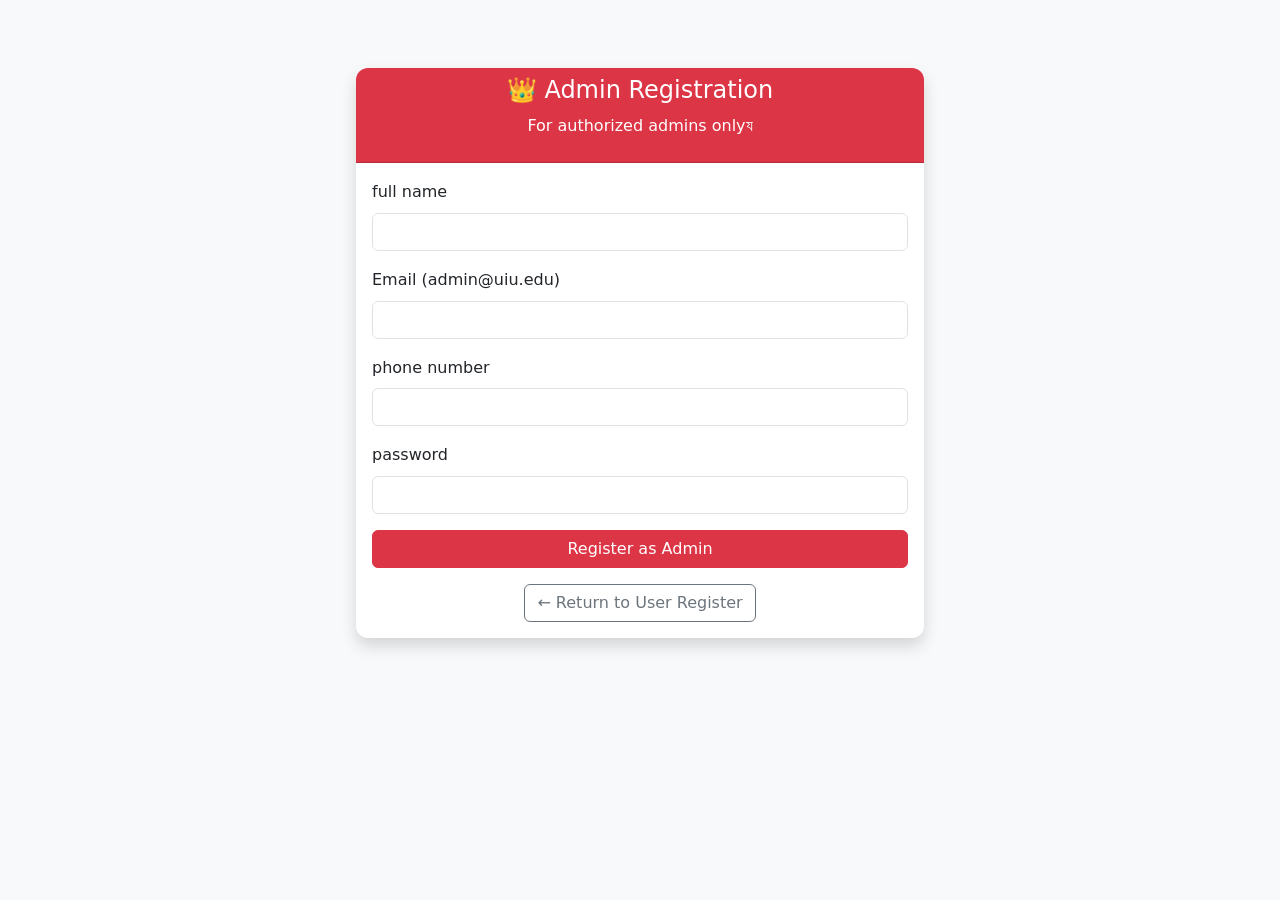
<file: friends-loan-platform/src/main/resources/static/admin-register.html>
<!DOCTYPE html>
<html lang="bn">
<head>
    <meta charset="UTF-8">
    <meta name="viewport" content="width=device-width, initial-scale=1.0">
    <title>Admin Register - UIU Friends</title>
    <link href="https://cdn.jsdelivr.net/npm/bootstrap@5.3.3/dist/css/bootstrap.min.css" rel="stylesheet">
    <link rel="stylesheet" href="css/style.css">
</head>
<body class="bg-light">
<div class="container mt-5">
    <div class="row justify-content-center">
        <div class="col-md-6">
            <div class="card shadow">
                <div class="card-header bg-danger text-white text-center">
                    <h4>👑 Admin Registration</h4>
                    <p>For authorized admins onlyয</p>
                </div>
                <div class="card-body">
                    <form id="adminRegisterForm">
                        <div class="mb-3">
                            <label class="form-label">full name</label>
                            <input type="text" id="adminName" class="form-control" required>
                        </div>
                        <div class="mb-3">
                            <label class="form-label">Email (admin@uiu.edu)</label>
                            <input type="email" id="adminEmail" class="form-control" required>
                        </div>
                        <div class="mb-3">
                            <label class="form-label">phone number</label>
                            <input type="tel" id="adminPhone" class="form-control">
                        </div>
                        <div class="mb-3">
                            <label class="form-label">password</label>
                            <input type="password" id="adminPassword" class="form-control" required>
                        </div>
                        <button type="submit" class="btn btn-danger w-100">Register as Admin</button>
                    </form>

                    <div class="text-center mt-3">
                        <a href="register.html" class="btn btn-outline-secondary">← Return to User Register</a>
                    </div>
                </div>
            </div>
        </div>
    </div>
</div>

<script src="js/app.js"></script>
<script src="https://cdn.jsdelivr.net/npm/bootstrap@5.3.3/dist/js/bootstrap.bundle.min.js"></script>

<script>
    document.getElementById('adminRegisterForm').addEventListener('submit', async (e) => {
        e.preventDefault();

        const data = {
            name: document.getElementById('adminName').value,
            email: document.getElementById('adminEmail').value,
            phone: document.getElementById('adminPhone').value,
            password: document.getElementById('adminPassword').value,
            role: "ADMIN"   // Important: Admin role
        };

        try {
            const response = await fetch('/api/auth/register', {
                method: 'POST',
                headers: { 'Content-Type': 'application/json' },
                body: JSON.stringify(data)
            });

            if (response.ok) {
                alert("Admin account created successfully! Please login.");
                window.location.href = "login.html";
            } else {
                const error = await response.text();
                alert("Error: " + error);
            }
        } catch (err) {
            alert("Registration failed. Please try again.");
        }
    });
</script>
</body>
</html>
</file>
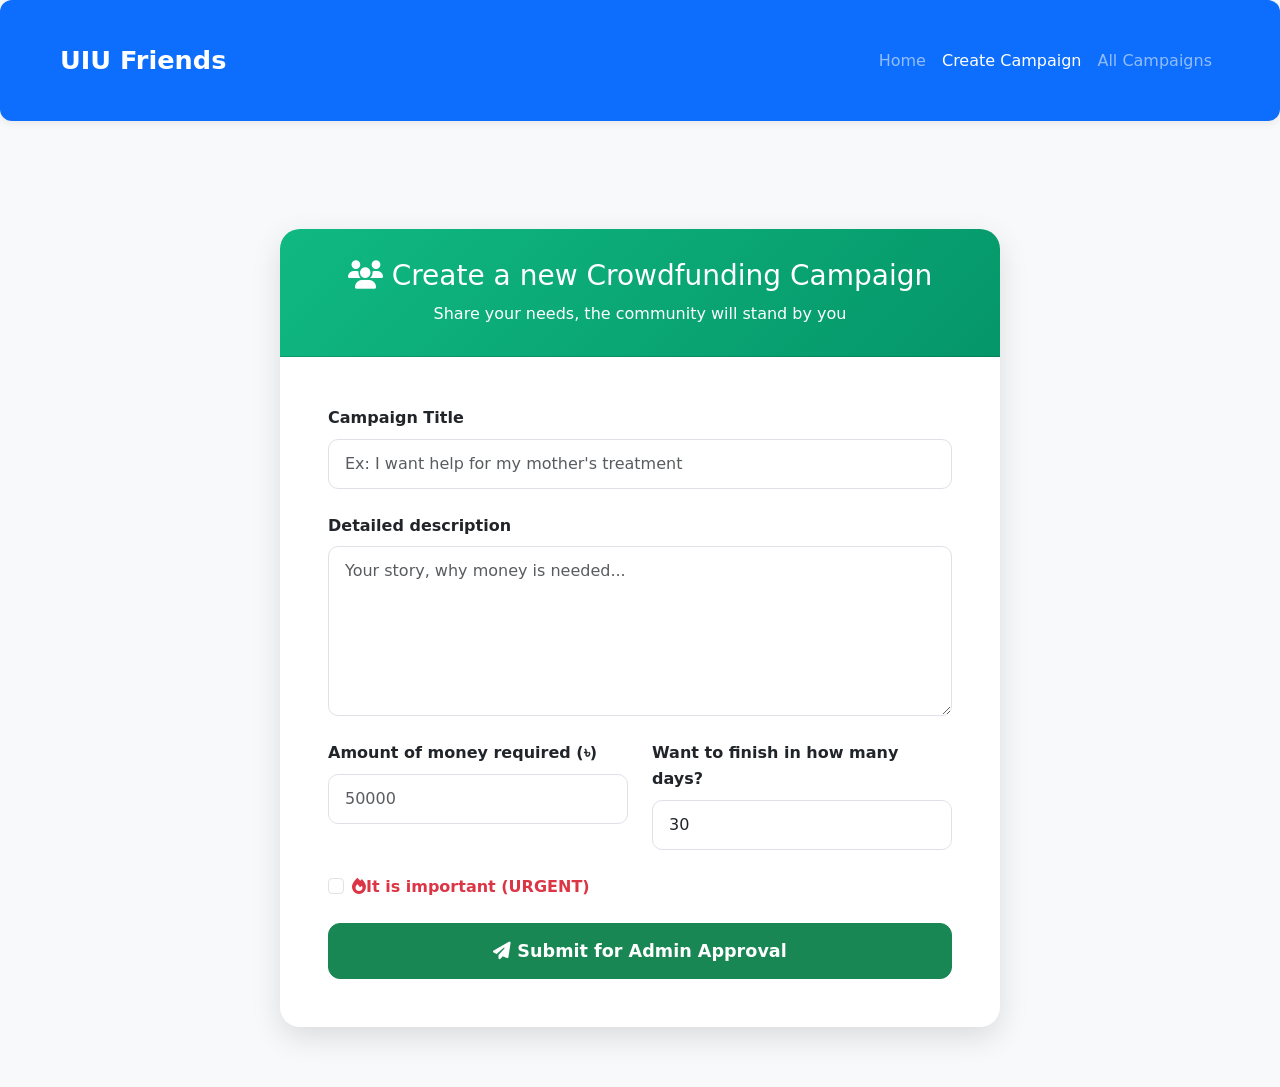
<file: friends-loan-platform/src/main/resources/static/create-crowdfunding.html>
<!DOCTYPE html>
<html lang="bn">
<head>
    <meta charset="UTF-8">
    <meta name="viewport" content="width=device-width, initial-scale=1.0">
    <title>Create Crowdfunding - UIU Friends</title>
    <link href="https://cdn.jsdelivr.net/npm/bootstrap@5.3.3/dist/css/bootstrap.min.css" rel="stylesheet">
    <link rel="stylesheet" href="css/style.css">
    <link href="https://cdnjs.cloudflare.com/ajax/libs/font-awesome/6.5.0/css/all.min.css" rel="stylesheet">
    <style>
        .create-card {
            max-width: 720px;
            margin: 40px auto;
            border-radius: 20px;
            box-shadow: 0 10px 30px rgba(0,0,0,0.12);
            overflow: hidden;
        }
        .card-header {
            background: linear-gradient(135deg, #10b981, #059669);
            color: white;
            padding: 30px 25px;
            text-align: center;
        }
        .form-control, .form-select {
            border-radius: 10px;
            padding: 12px 16px;
        }
        .btn-submit {
            padding: 14px;
            font-size: 1.1rem;
            font-weight: 600;
            border-radius: 12px;
        }
    </style>
</head>
<body class="bg-light">

<!-- Navbar -->
<nav class="navbar navbar-expand-lg navbar-dark bg-primary">
    <div class="container">
        <a class="navbar-brand fw-bold" href="dashboard.html">UIU Friends</a>
        <div class="navbar-nav ms-auto">
            <a class="nav-link" href="dashboard.html">Home</a>
            <a class="nav-link active" href="create-crowdfunding.html">Create Campaign</a>
            <a class="nav-link" href="crowdfunding.html">All Campaigns</a>
        </div>
    </div>
</nav>

<div class="container mt-5">
    <div class="create-card card">
        <div class="card-header">
            <h3><i class="fas fa-users"></i> Create a new Crowdfunding Campaign</h3>
            <p class="mb-0">Share your needs, the community will stand by you</p>
        </div>
        <div class="card-body p-5">
            <form id="createCrowdfundingForm">
                <div class="mb-4">
                    <label class="form-label fw-bold">Campaign Title</label>
                    <input type="text" id="title" class="form-control" placeholder="Ex: I want help for my mother's treatment" required>
                </div>

                <div class="mb-4">
                    <label class="form-label fw-bold">Detailed description</label>
                    <textarea id="description" class="form-control" rows="6" placeholder="Your story, why money is needed..." required></textarea>
                </div>

                <div class="row">
                    <div class="col-md-6 mb-4">
                        <label class="form-label fw-bold">Amount of money required (৳)</label>
                        <input type="number" id="amountNeeded" class="form-control" placeholder="50000" required>
                    </div>
                    <div class="col-md-6 mb-4">
                        <label class="form-label fw-bold">Want to finish in how many days?</label>
                        <input type="number" id="deadlineDays" class="form-control" value="30" required>
                    </div>
                </div>

                <div class="mb-4 form-check">
                    <input type="checkbox" id="isUrgent" class="form-check-input">
                    <label class="form-check-label fw-bold text-danger" for="isUrgent">
                        <i class="fas fa-fire"></i>It is important (URGENT)
                    </label>
                </div>

                <button type="submit" class="btn btn-success btn-submit w-100">
                    <i class="fas fa-paper-plane"></i> Submit for Admin Approval
                </button>
            </form>
        </div>
    </div>
</div>

<script src="https://cdn.jsdelivr.net/npm/bootstrap@5.3.3/dist/js/bootstrap.bundle.min.js"></script>
<script src="js/app.js"></script>
<script>
    document.getElementById("createCrowdfundingForm").addEventListener("submit", async (e) => {
        e.preventDefault();

        const request = {
            title: document.getElementById("title").value,
            description: document.getElementById("description").value,
            amountNeeded: parseFloat(document.getElementById("amountNeeded").value),
            deadlineDays: parseInt(document.getElementById("deadlineDays").value),
            isUrgent: document.getElementById("isUrgent").checked
        };

        try {
            await apiRequest("/crowdfunding", "POST", request);
            alert("🎉 Crowdfunding campaign created!\nAdmin If approved, it will be published.");
            window.location.href = "crowdfunding.html";
        } catch (error) {
            alert("Error: " + error.message);
        }
    });
</script>
</body>
</html>
</file>
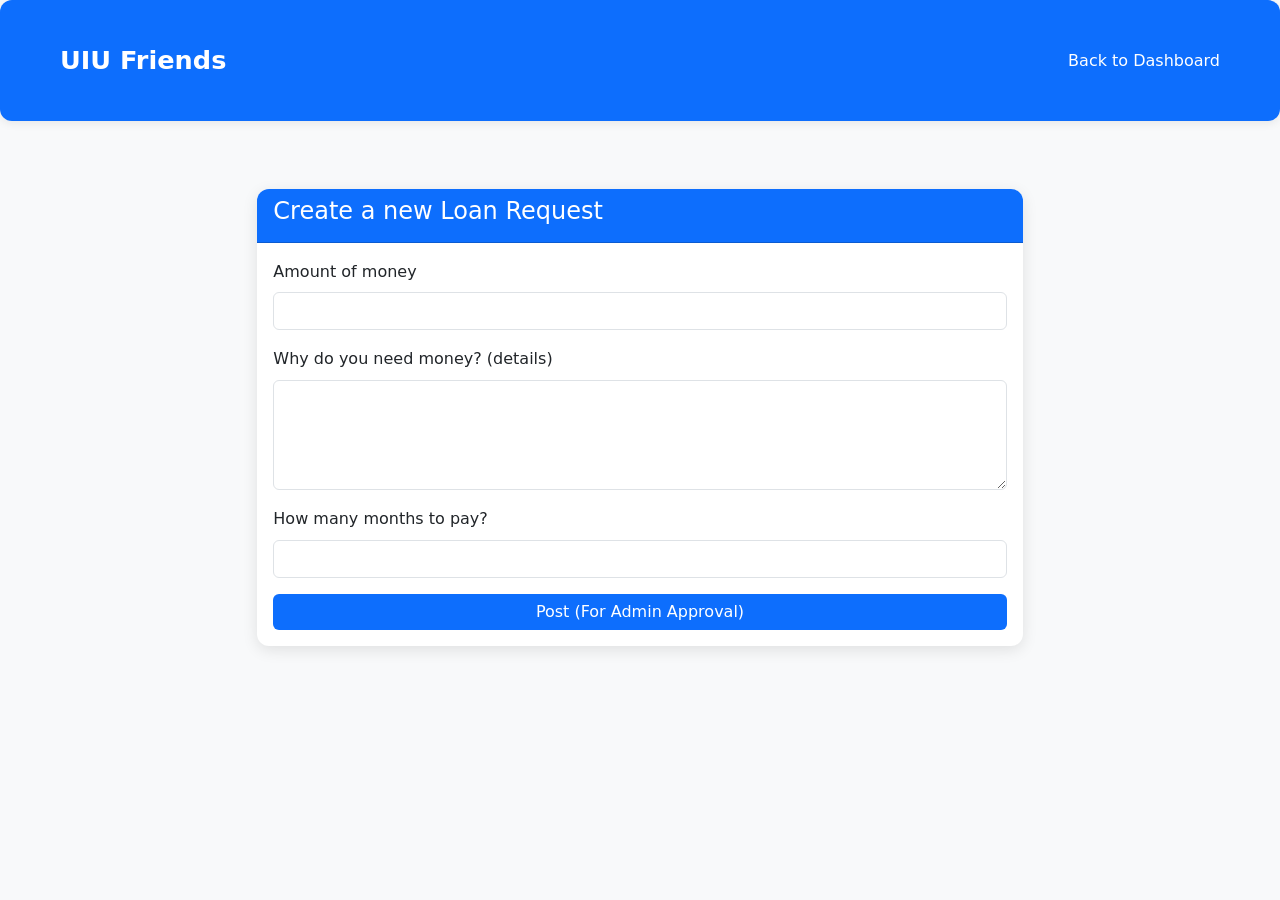
<file: friends-loan-platform/src/main/resources/static/create-loan.html>
<!DOCTYPE html>
<html lang="bn">
<head>
    <meta charset="UTF-8">
    <meta name="viewport" content="width=device-width, initial-scale=1.0">
    <title>Create Loan Post</title>
    <link href="https://cdn.jsdelivr.net/npm/bootstrap@5.3.3/dist/css/bootstrap.min.css" rel="stylesheet">
    <link rel="stylesheet" href="css/style.css">
</head>
<body>
<nav class="navbar navbar-expand-lg navbar-dark bg-primary">
    <div class="container">
        <a class="navbar-brand" href="dashboard.html">UIU Friends</a>
        <a class="nav-link text-white" href="dashboard.html">Back to Dashboard</a>
    </div>
</nav>

<div class="container mt-5">
    <div class="row justify-content-center">
        <div class="col-lg-8">
            <div class="card">
                <div class="card-header bg-primary text-white">
                    <h4>Create a new Loan Request</h4>
                </div>
                <div class="card-body">
                    <form id="createLoanForm">
                        <div class="mb-3">
                            <label class="form-label">Amount of money</label>
                            <input type="number" id="amount" class="form-control" required>
                        </div>
                        <div class="mb-3">
                            <label class="form-label">Why do you need money? (details)</label>
                            <textarea id="purpose" class="form-control" rows="4" required></textarea>
                        </div>
                        <div class="mb-3">
                            <label class="form-label">How many months to pay?</label>
                            <input type="number" id="repaymentMonths" class="form-control" min="1" max="36" required>
                        </div>
                        <button type="submit" class="btn btn-primary w-100">Post (For Admin Approval)</button>
                    </form>
                </div>
            </div>
        </div>
    </div>
</div>

<script src="js/app.js"></script>
<script src="https://cdn.jsdelivr.net/npm/bootstrap@5.3.3/dist/js/bootstrap.bundle.min.js"></script>

<script>
    document.getElementById("createLoanForm").addEventListener("submit", async (e) => {
        e.preventDefault();

        const request = {
            amount: parseFloat(document.getElementById("amount").value),
            purpose: document.getElementById("purpose").value,
            repaymentMonths: parseInt(document.getElementById("repaymentMonths").value)
        };

        try {
            await apiRequest("/loans", "POST", request);
            alert("Loan Post has been created successfully! Admin will publish if approved.");
            window.location.href = "loan-posts.html";
        } catch (error) {
            alert("Error: " + error.message);
        }
    });
</script>
</body>
</html>
</file>
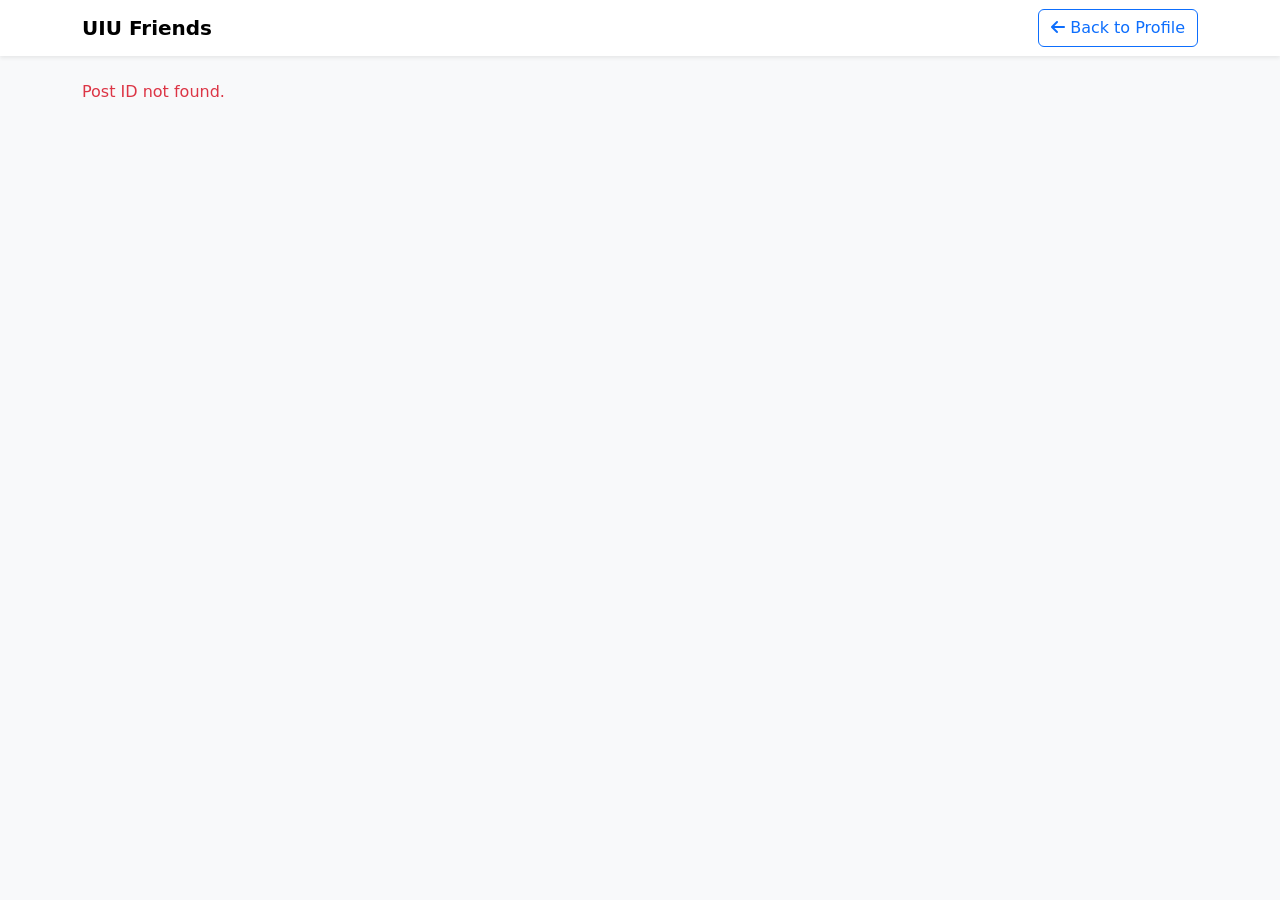
<file: friends-loan-platform/src/main/resources/static/loan-offers.html>
<!DOCTYPE html>
<html lang="bn">
<head>
    <meta charset="UTF-8">
    <meta name="viewport" content="width=device-width, initial-scale=1.0">
    <title>Offers - UIU Friends</title>
    <link href="https://cdn.jsdelivr.net/npm/bootstrap@5.3.3/dist/css/bootstrap.min.css" rel="stylesheet">
    <link href="https://cdnjs.cloudflare.com/ajax/libs/font-awesome/6.5.0/css/all.min.css" rel="stylesheet">
</head>
<body class="bg-light">

<nav class="navbar navbar-expand-lg navbar-light bg-white shadow-sm">
    <div class="container">
        <a class="navbar-brand fw-bold" href="dashboard.html">UIU Friends</a>
        <a href="profile.html" class="btn btn-outline-primary"><i class="fas fa-arrow-left"></i> Back to Profile</a>
    </div>
</nav>

<div class="container mt-4">
    <h3 id="loanTitle"></h3>
    <div id="offersContainer" class="mt-4"></div>
</div>

<script src="https://cdn.jsdelivr.net/npm/bootstrap@5.3.3/dist/js/bootstrap.bundle.min.js"></script>
<script src="js/app.js"></script>
<script>
    const urlParams = new URLSearchParams(window.location.search);
    const loanId = urlParams.get('id');

    async function loadOffers() {
        if (!loanId) {
            document.getElementById("offersContainer").innerHTML = `<p class="text-danger">Post ID not found.</p>`;
            return;
        }

        const container = document.getElementById("offersContainer");
        container.innerHTML = "<p class='text-center text-muted'>Loading offers...</p>";

        try {
            const offers = await apiRequest(`/loans/${loanId}/offers`, "GET");

            container.innerHTML = "";

            if (offers.length === 0) {
                container.innerHTML = `<p class="text-center text-muted py-5">No offers yet.</p>`;
                return;
            }

            offers.forEach(offer => {
                let statusHTML = '';

                if (offer.status === 'ACCEPTED') {
                    statusHTML = `<span class="badge bg-success fs-6">ACCEPTED</span>`;
                } else if (offer.status === 'REJECTED') {
                    statusHTML = `<span class="badge bg-danger fs-6">REJECTED</span>`;
                } else {
                    statusHTML = `<button onclick="acceptThisOffer(${offer.id})" class="btn btn-success btn-sm">Accept Offer</button>`;
                }

                const cardHTML = `
                    <div class="col-12 mb-3">
                        <div class="card ${offer.status === 'ACCEPTED' ? 'border-success' : offer.status === 'REJECTED' ? 'border-danger opacity-75' : ''}">
                            <div class="card-body">
                                <div class="d-flex justify-content-between align-items-start">
                                    <div>
                                        <h6 class="mb-1">${offer.lender.name}</h6>
                                        <p class="mb-1">Interest Rate: <strong>${offer.interestRate}%</strong></p>
                                        ${offer.message ? `<p class="text-muted small">${offer.message}</p>` : ''}
                                    </div>
                                    <div class="text-end">
                                        ${statusHTML}
                                    </div>
                                </div>
                            </div>
                        </div>
                    </div>`;
                container.innerHTML += cardHTML;
            });
        } catch (e) {
            console.error(e);
            container.innerHTML = `<p class="text-danger text-center py-5">Failed to load offers.</p>`;
        }
    }

    function acceptThisOffer(offerId) {
        if (!confirm("Accept this offer? All other pending offers will be rejected.")) return;

        fetch(`/api/loans/offers/${offerId}/accept`, {
            method: 'POST',
            headers: {
                'Authorization': `Bearer ${localStorage.getItem('token')}`
            }
        })
        .then(response => {
            if (response.ok) {
                alert("Offer Accepted Successfully!");
                loadOffers();   // Refresh list
            } else {
                alert("Failed to accept offer");
            }
        })
        .catch(() => alert("Error occurred while accepting offer"));
    }

    // Page Load
    window.onload = () => {
        loadOffers();
    };
</script>
</body>
</html>
</file>
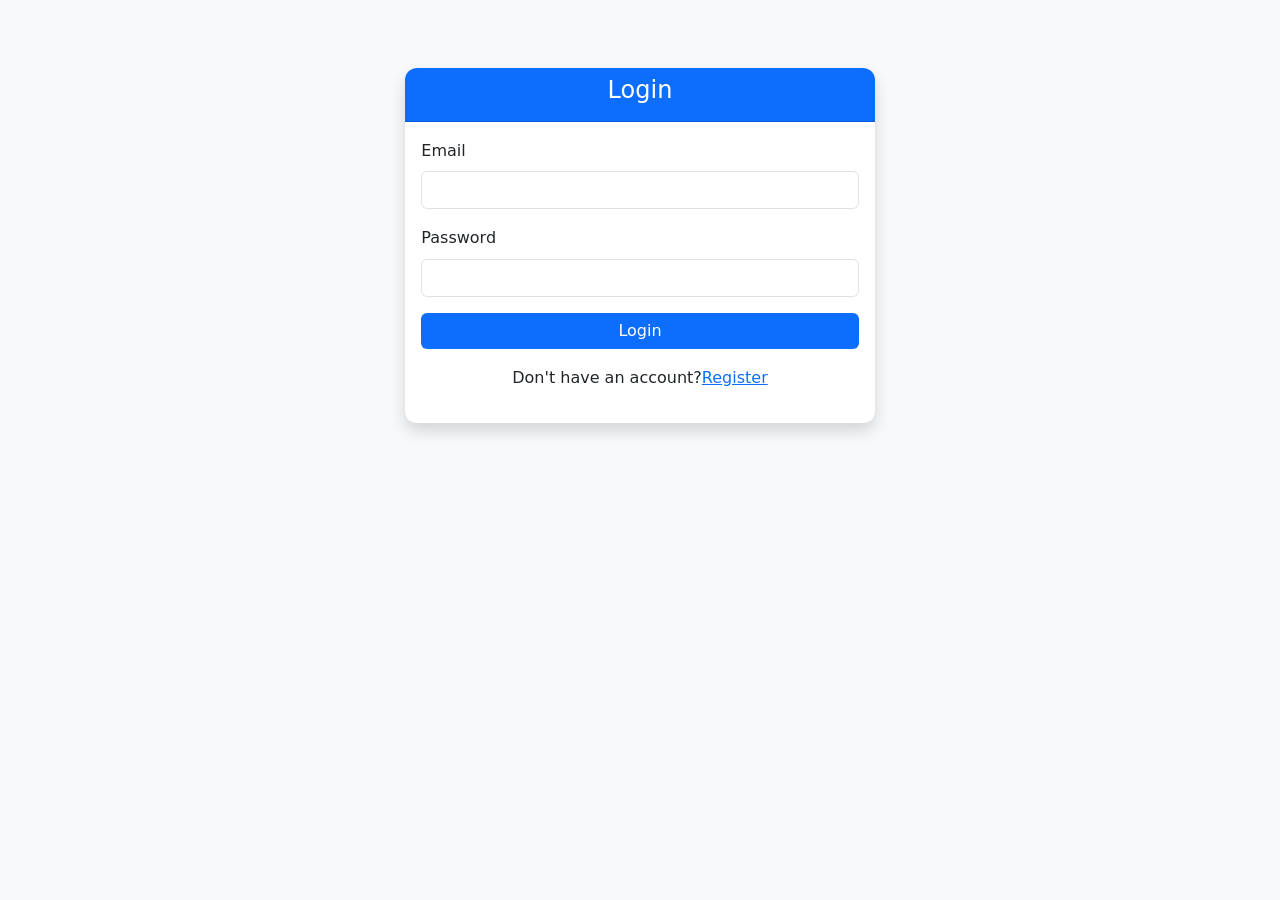
<file: friends-loan-platform/src/main/resources/static/login.html>
<!DOCTYPE html>
<html lang="bn">
<head>
    <meta charset="UTF-8">
    <meta name="viewport" content="width=device-width, initial-scale=1.0">
    <title>Login - UIU Friends</title>
    <link href="https://cdn.jsdelivr.net/npm/bootstrap@5.3.3/dist/css/bootstrap.min.css" rel="stylesheet">
    <link rel="stylesheet" href="css/style.css">
</head>
<body class="bg-light">
<div class="container mt-5">
    <div class="row justify-content-center">
        <div class="col-md-5">
            <div class="card shadow">
                <div class="card-header bg-primary text-white text-center">
                    <h4>Login</h4>
                </div>
                <div class="card-body">
                    <form id="loginForm">
                        <div class="mb-3">
                            <label class="form-label">Email</label>
                            <input type="email" id="email" class="form-control" required>
                        </div>
                        <div class="mb-3">
                            <label class="form-label">Password</label>
                            <input type="password" id="password" class="form-control" required>
                        </div>
                        <button type="submit" class="btn btn-primary w-100">Login</button>
                    </form>
                    <p class="text-center mt-3">Don't have an account?<a href="register.html">Register</a></p>
                </div>
            </div>
        </div>
    </div>
</div>

<script src="js/app.js"></script>

<script src="https://cdn.jsdelivr.net/npm/bootstrap@5.3.3/dist/js/bootstrap.bundle.min.js"></script>

<script>
    document.getElementById("loginForm").addEventListener("submit", async (e) => {
        e.preventDefault();

        const email = document.getElementById("email").value.trim();
        const password = document.getElementById("password").value.trim();

        console.log("Trying login with:", email);

        try {
            const response = await fetch("/api/auth/login", {
                method: "POST",
                headers: { "Content-Type": "application/json" },
                body: JSON.stringify({ email, password })
            });

            console.log("Response Status:", response.status);

            if (response.ok) {
                const data = await response.json();
                console.log("🔍 FULL LOGIN RESPONSE:", data);

                localStorage.setItem("token", data.token);

                const role = (data.role || "").toString().toUpperCase().trim();
                console.log("Detected Role:", role);

                if (role === "ADMIN" || role === "ROLE_ADMIN" || role.includes("ADMIN")) {
                    alert("✅ Welcome Admin! Redirecting to Admin Dashboard...");
                    window.location.href = "admin-dashboard.html";
                } else {
                    alert("✅ Login Successful! Welcome to UIU Friends.");
                    window.location.href = "dashboard.html";
                }
            } else {
                const errorText = await response.text();
                console.log("Error Response:", errorText);
                alert("❌ Login Failed: " + (errorText || "Invalid credentials"));
            }
        } catch (error) {
            console.error("Login Error:", error);
            alert("❌ Login failed. Please check your email and password.");
        }
    });
</script>
</body>
</html>
</file>
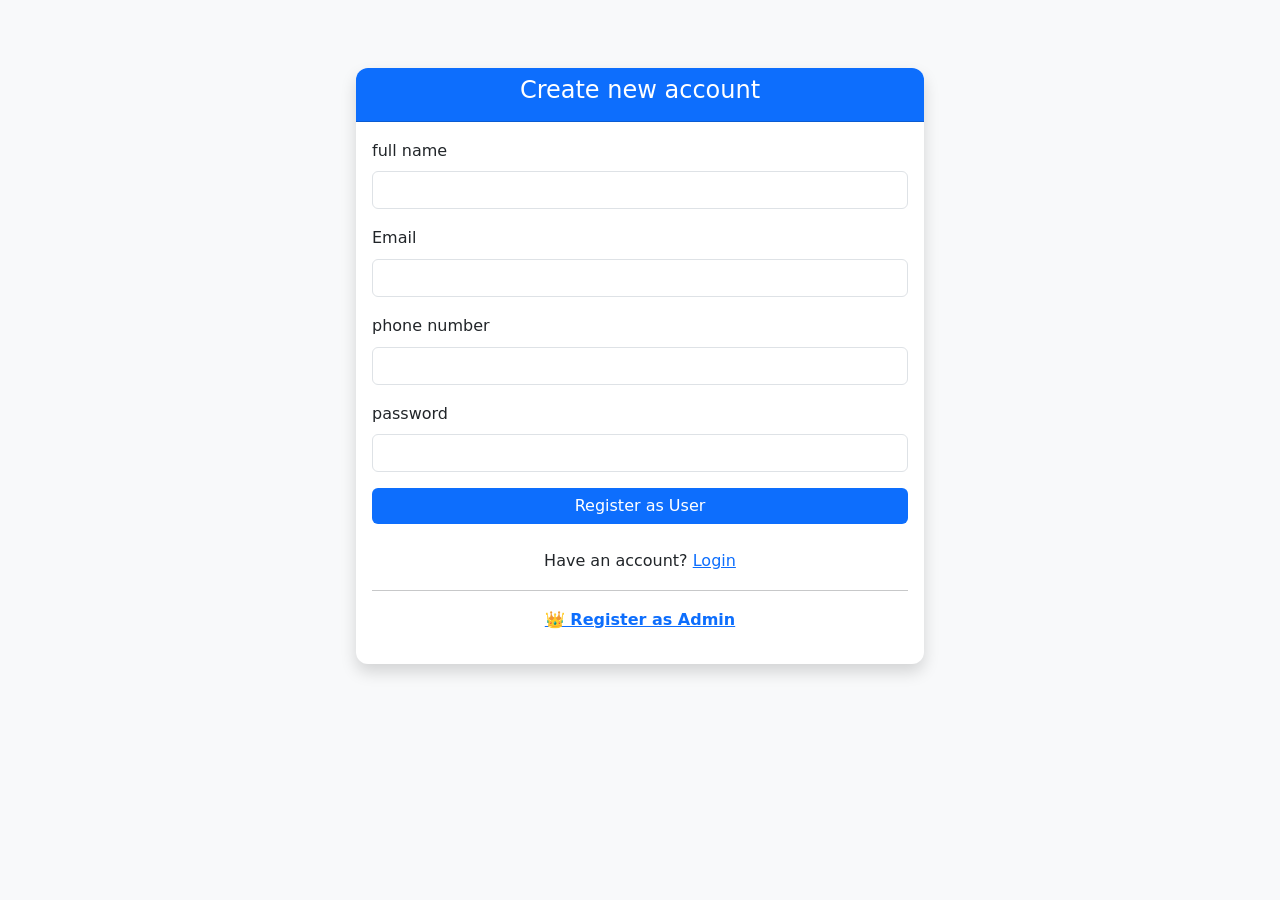
<file: friends-loan-platform/src/main/resources/static/register.html>
<!DOCTYPE html>
<html lang="bn">
<head>
    <meta charset="UTF-8">
    <meta name="viewport" content="width=device-width, initial-scale=1.0">
    <title>Register - UIU Friends</title>
    <link href="https://cdn.jsdelivr.net/npm/bootstrap@5.3.3/dist/css/bootstrap.min.css" rel="stylesheet">
    <link rel="stylesheet" href="css/style.css">
    <style>
        .admin-link {
            color: #dc3545;
            font-weight: 600;
        }
        .admin-link:hover {
            text-decoration: underline;
        }
    </style>
</head>
<body class="bg-light">
<div class="container mt-5">
    <div class="row justify-content-center">
        <div class="col-md-6">
            <div class="card shadow">
                <div class="card-header bg-primary text-white text-center">
                    <h4>Create new account</h4>
                </div>
                <div class="card-body">
                    <form id="registerForm">
                        <div class="mb-3">
                            <label class="form-label">full name</label>
                            <input type="text" id="name" class="form-control" required>
                        </div>
                        <div class="mb-3">
                            <label class="form-label">Email</label>
                            <input type="email" id="email" class="form-control" required>
                        </div>
                        <div class="mb-3">
                            <label class="form-label">phone number</label>
                            <input type="tel" id="phone" class="form-control">
                        </div>
                        <div class="mb-3">
                            <label class="form-label">password</label>
                            <input type="password" id="password" class="form-control" required>
                        </div>
                        <button type="submit" class="btn btn-primary w-100">Register as User</button>
                    </form>

                    <div class="text-center mt-4">
                        <p>Have an account? <a href="login.html">Login </a></p>
                        <hr>
                        <p class="admin-link">
                            <a href="admin-register.html">👑 Register as Admin</a>
                        </p>
                    </div>
                </div>
            </div>
        </div>
    </div>
</div>

<script src="js/app.js"></script>
<script src="https://cdn.jsdelivr.net/npm/bootstrap@5.3.3/dist/js/bootstrap.bundle.min.js"></script>
</body>
</html>
</file>
<file: friends-loan-platform/src/main/resources/static/css/style.css>
body {
    font-family: 'Segoe UI', Tahoma, Geneva, Verdana, sans-serif;
}

.navbar-brand {
    font-size: 1.6rem;
    font-weight: 700;
}

.card {
    border: none;
    border-radius: 12px;
    box-shadow: 0 4px 15px rgba(0, 0, 0, 0.1);
}

.btn-primary {
    background-color: #0d6efd;
    border: none;
}

.progress-bar {
    background-color: #0d6efd;
}

.urgent-badge {
    background-color: #dc3545;
    color: white;
    padding: 4px 12px;
    border-radius: 20px;
    font-size: 0.85rem;
}

.trust-score {
    font-weight: 600;
    color: #198754;
}

.card-header {
    border-radius: 12px 12px 0 0 !important;
}

.form-control:focus {
    border-color: #0d6efd;
    box-shadow: 0 0 0 0.2rem rgba(13, 110, 253, 0.25);
}


* {
  margin: 0;
  padding: 0;
  box-sizing: border-box;
}

body {
  font-family: 'Segoe UI', system-ui, sans-serif;
  background: #f8f9fa;
  color: #333;
  line-height: 1.6;
}

.container {
  max-width: 1200px;
  margin: 0 auto;
  padding: 20px;
}

/* Navbar */
.navbar {
  display: flex;
  align-items: center;
  justify-content: space-between;
  background: white;
  padding: 15px 25px;
  border-radius: 12px;
  box-shadow: 0 2px 10px rgba(0,0,0,0.08);
  margin-bottom: 25px;
}

.logo {
  display: flex;
  align-items: center;
  gap: 10px;
  font-weight: 700;
  font-size: 24px;
}

.logo-icon {
  background: #3b82f6;
  color: white;
  width: 36px;
  height: 36px;
  border-radius: 8px;
  display: flex;
  align-items: center;
  justify-content: center;
  font-weight: bold;
}

.nav-links a {
  margin: 0 15px;
  text-decoration: none;
  color: #555;
  font-weight: 500;
  transition: color 0.3s;
}

.nav-links a.active,
.nav-links a:hover {
  color: #3b82f6;
}

.user-section {
  display: flex;
  align-items: center;
  gap: 20px;
}

.notification {
  position: relative;
  cursor: pointer;
}

.notification .badge {
  position: absolute;
  top: -5px;
  right: -5px;
  background: #ef4444;
  color: white;
  font-size: 10px;
  width: 18px;
  height: 18px;
  border-radius: 50%;
  display: flex;
  align-items: center;
  justify-content: center;
}

.user-info {
  display: flex;
  align-items: center;
  gap: 10px;
}

.user-avatar {
  width: 40px;
  height: 40px;
  border-radius: 50%;
  object-fit: cover;
}

.user-name {
  font-weight: 600;
  font-size: 15px;
}

.user-role {
  font-size: 12px;
  color: #666;
}

/* Header */
.header {
  margin-bottom: 25px;
}

.header h1 {
  font-size: 28px;
  font-weight: 700;
  margin-bottom: 8px;
}

.header p {
  color: #666;
  font-size: 16px;
}

/* Search & Filter */
.search-filter {
  display: flex;
  gap: 15px;
  margin-bottom: 25px;
}

.search-box {
  flex: 1;
  position: relative;
}

.search-box i {
  position: absolute;
  left: 15px;
  top: 50%;
  transform: translateY(-50%);
  color: #888;
}

.search-box input {
  width: 100%;
  padding: 14px 15px 14px 45px;
  border: 1px solid #ddd;
  border-radius: 10px;
  font-size: 15px;
  outline: none;
}

.filter-select {
  padding: 14px 18px;
  border: 1px solid #ddd;
  border-radius: 10px;
  background: white;
  font-size: 15px;
  cursor: pointer;
}

/* Tabs */
.tabs {
  display: flex;
  background: white;
  border-radius: 10px;
  padding: 6px;
  margin-bottom: 25px;
  box-shadow: 0 1px 3px rgba(0,0,0,0.05);
}

.tab {
  flex: 1;
  padding: 12px 20px;
  border: none;
  background: none;
  font-weight: 600;
  border-radius: 8px;
  cursor: pointer;
  transition: all 0.3s;
}

.tab.active {
  background: #3b82f6;
  color: white;
}

/* Posts Grid */
.posts-grid {
  display: grid;
  grid-template-columns: repeat(auto-fill, minmax(380px, 1fr));
  gap: 20px;
}

/* Post Card */
.post-card {
  background: white;
  border-radius: 12px;
  overflow: hidden;
  box-shadow: 0 4px 15px rgba(0,0,0,0.07);
  transition: transform 0.2s;
}

.post-card:hover {
  transform: translateY(-4px);
}

.post-header {
  padding: 18px 20px;
  border-bottom: 1px solid #f0f0f0;
  display: flex;
  align-items: center;
  gap: 12px;
}

.post-user-img {
  width: 42px;
  height: 42px;
  border-radius: 50%;
  object-fit: cover;
}

.post-info h3 {
  font-size: 16px;
  margin: 0;
}

.post-info p {
  font-size: 13px;
  color: #888;
  margin: 2px 0 0;
}

.urgent-badge {
  background: #ef4444;
  color: white;
  font-size: 11px;
  padding: 4px 10px;
  border-radius: 20px;
  font-weight: 600;
  margin-left: auto;
}

.post-content {
  padding: 20px;
}

.post-content h2 {
  font-size: 19px;
  margin-bottom: 12px;
  line-height: 1.4;
}

.post-content p {
  color: #555;
  font-size: 15px;
  line-height: 1.6;
  margin-bottom: 18px;
}

.donation-info {
  font-size: 15px;
  font-weight: 600;
  color: #3b82f6;
}

.raised {
  color: #16a34a;
}

/* Responsive */
@media (max-width: 768px) {
  .posts-grid {
    grid-template-columns: 1fr;
  }
}
</file>
